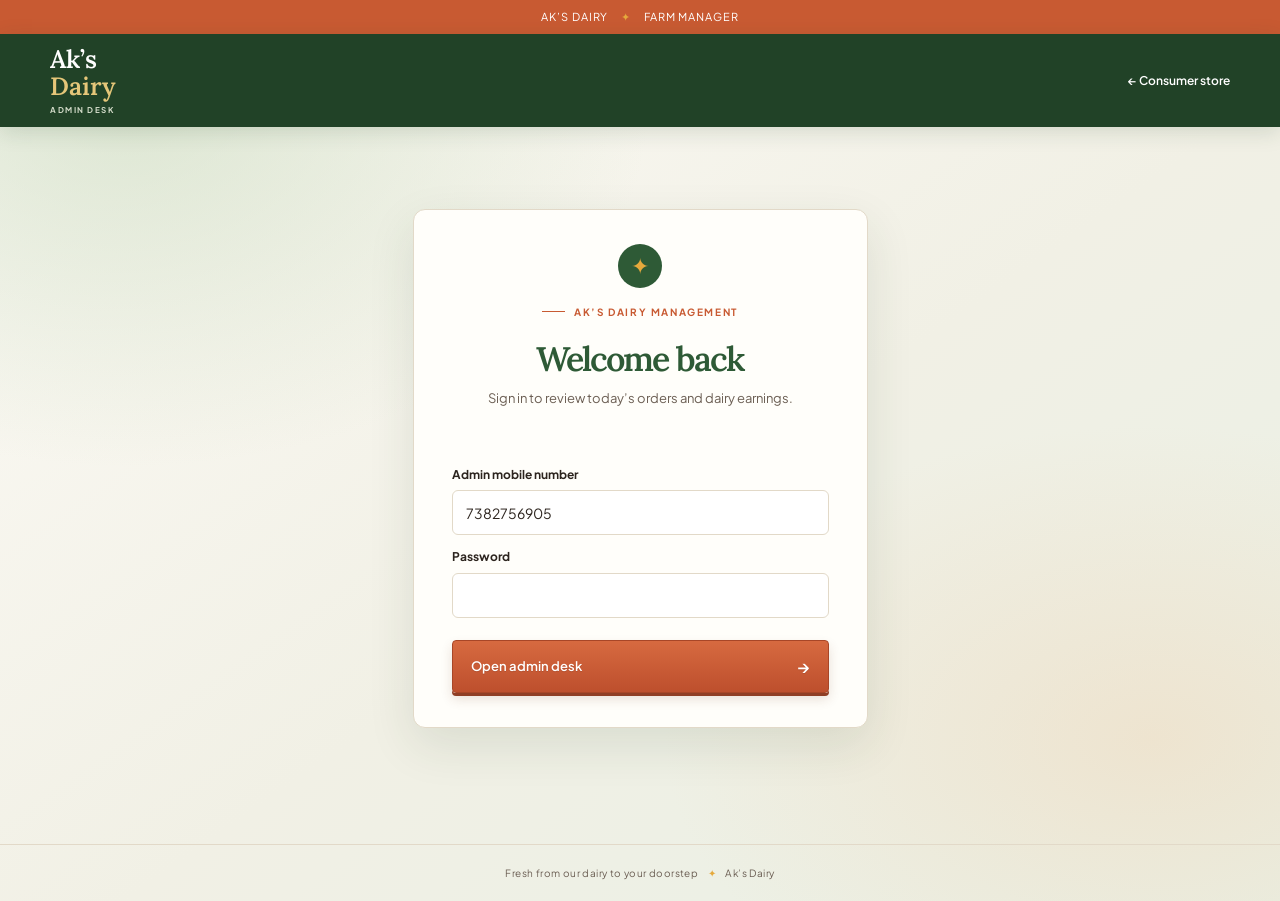
<file: admin.html>
<!doctype html>
<html lang="en">
<head>
  <meta charset="utf-8" />
  <meta name="viewport" content="width=device-width, initial-scale=1" />
  <meta name="theme-color" content="#214227" />
  <title>Ak’s Dairy — Admin</title>
  <link rel="preconnect" href="https://fonts.googleapis.com" />
  <link rel="preconnect" href="https://fonts.gstatic.com" crossorigin />
  <link href="https://fonts.googleapis.com/css2?family=Lora:wght@500;600;700&family=Plus+Jakarta+Sans:wght@400;500;600;700&display=swap" rel="stylesheet" />
  <link rel="stylesheet" href="styles.css" />
  <link rel="stylesheet" href="admin.css" />
</head>
<body class="admin-body">
  <div class="announcement">AK’S DAIRY <span>✦</span> FARM MANAGER</div>
  <header class="admin-header">
    <a class="admin-brand" href="/">Ak’s <span>Dairy</span><small>ADMIN DESK</small></a>
    <div class="admin-header-actions"><a href="/" class="admin-store-link">← Consumer store</a><button id="store-toggle" class="service-toggle is-open" type="button" role="switch" aria-checked="true" hidden><span class="service-light"></span><span id="store-toggle-label">Shop is open</span><span class="service-track"><i></i></span></button><button id="manage-store-button" class="admin-secondary" type="button" hidden>Manage store</button><button id="admin-logout" class="admin-secondary" type="button" hidden>Sign out</button></div>
  </header>
  <main class="admin-main">
    <section id="admin-login-panel" class="admin-login-card">
      <div class="admin-emblem">✦</div>
      <p class="eyebrow"><span></span> AK’S DAIRY MANAGEMENT</p>
      <h1>Welcome back</h1>
      <p class="admin-muted">Sign in to review today’s orders and dairy earnings.</p>
      <p class="admin-message" id="admin-login-message" role="status" aria-live="polite"></p>
      <form id="admin-login-form">
        <label for="admin-mobile">Admin mobile number</label>
        <input id="admin-mobile" name="mobile" type="tel" inputmode="numeric" autocomplete="username" value="7382756905" required />
        <label for="admin-password">Password</label>
        <input id="admin-password" name="password" type="password" autocomplete="current-password" required />
        <button class="btn-primary admin-submit" type="submit">Open admin desk <span>→</span></button>
      </form>
    </section>

    <section id="admin-dashboard" hidden>
      <div id="admin-orders-view">
      <div class="admin-welcome-row">
        <div><p class="eyebrow"><span></span> AK’S DAIRY MANAGEMENT</p><h1>Good day, Dairy Manager</h1><p class="admin-muted">Keep every order moving from our dairy to the customer’s table.</p></div>
        <div class="admin-refresh-note"><i></i> Live updates every 15 seconds</div>
      </div>
      <div class="admin-stats">
        <article class="admin-stat-card"><span>ORDERS ON THIS DAY</span><strong id="day-order-count">0</strong><small>Including completed orders</small></article>
        <article class="admin-stat-card earnings"><span>ORDER EARNINGS</span><strong id="day-earnings">₹0</strong><small>Order totals, excluding declined orders</small></article>
        <article class="admin-stat-card live-stat"><span>NEEDS YOUR ATTENTION</span><strong id="live-order-count">0</strong><small>New, approved or packed</small></article>
      </div>

      <section class="admin-orders-panel">
        <div class="admin-panel-heading"><div><p class="eyebrow"><span></span> ORDER DESK</p><h2>Live orders</h2><p id="orders-period-label">Orders received today</p></div><div class="admin-controls">
          <label class="admin-date-control"><span>Choose a day</span><input id="orders-date" type="date" /></label>
          <label class="admin-search-control"><span>Find an order</span><div><svg viewBox="0 0 24 24" aria-hidden="true"><circle cx="10.8" cy="10.8" r="6.8"/><path d="m16 16 5 5"/></svg><input id="order-search" type="search" placeholder="Enter unique order ID" /></div></label>
        </div></div>
        <p class="admin-feedback" id="admin-feedback" role="status" aria-live="polite"></p>
        <div id="admin-orders-list" class="admin-orders-list"></div>
      </section>
      </div>
      <section id="admin-store-view" class="admin-store-panel" hidden>
        <div class="admin-panel-heading"><div><p class="eyebrow"><span></span> STORE INVENTORY</p><h2>Manage store</h2><p>Keep product details, prices and available stock up to date.</p></div><button id="add-product-button" type="button" class="btn-primary">+ Add product</button></div>
        <form id="product-form" class="product-editor" hidden>
          <input id="product-id" type="hidden" />
          <input id="product-image-data" type="hidden" />
          <div class="product-editor-heading"><div><strong id="product-form-title">Add a product</strong><small>Updates show on the consumer store after saving.</small></div><button id="cancel-product-edit" class="editor-close" type="button" aria-label="Close product form">×</button></div>
          <div class="product-photo-field"><label for="product-image-file">Product photo <small>Choose from this device</small></label><input id="product-image-file" type="file" accept="image/jpeg,image/png,image/webp" /><img id="product-image-preview" alt="Selected product preview" hidden /></div>
          <div class="product-editor-grid">
            <label>Product name<input id="product-name" name="name" required maxlength="70" placeholder="e.g. Fresh Paneer" /></label>
            <label>Description<input id="product-description" name="description" required maxlength="120" placeholder="A short description for customers" /></label>
            <label>Price (₹)<input id="product-price" name="price" type="number" min="1" step="0.01" required placeholder="0.00" /></label>
            <label>Pack size / unit<input id="product-unit" name="unit" required maxlength="30" placeholder="e.g. 250 g" /></label>
            <label>Available quantity<input id="product-quantity" name="quantity" type="number" min="0" step="1" required placeholder="0" /></label>
            <label>Product type<select id="product-category" name="category"><option value="milk">Milk</option><option value="curd">Curd</option><option value="ghee">Ghee</option><option value="other">Other dairy</option></select></label>
          </div>
          <p id="product-form-message" class="admin-feedback" role="status" aria-live="polite"></p>
          <div class="editor-actions"><button class="btn-primary" type="submit">Save product <span>✓</span></button><button id="cancel-product-edit-bottom" class="admin-cancel-action" type="button">Cancel</button></div>
        </form>
        <p id="store-feedback" class="admin-feedback" role="status" aria-live="polite"></p>
        <div id="managed-products-list" class="managed-products-list"></div>
      </section>
    </section>
  </main>
  <footer class="admin-footer">Fresh from our dairy to your doorstep <span>✦</span> Ak’s Dairy</footer>
  <script src="admin.js"></script>
</body>
</html>
</file>
<file: styles.css>
:root {
  --bg-main: #FDFBF7;
  --bg-card: #F4EFE6;
  --brand-green: #2E5A36;
  --brand-green-dark: #214227;
  --accent-terracotta: #C85A32;
  --accent-terracotta-hover: #B04A25;
  --highlight-gold: #E5A93C;
  --text-dark: #2C241E;
  --text-muted: #6B5E53;
  --border-light: #E2D9C8;
  --font-heading: 'Lora', Georgia, serif;
  --font-body: 'Plus Jakarta Sans', Arial, sans-serif;
}
* { box-sizing: border-box; }
html { scroll-behavior: smooth; }
body { background: var(--bg-main); color: var(--text-dark); font-family: var(--font-body); font-size: 15px; line-height: 1.6; margin: 0; }
a { color: inherit; text-decoration: none; }
button { font: inherit; }
.announcement { background: var(--brand-green); color: #fff; text-align: center; padding: 8px 16px; font-size: 11px; letter-spacing: .08em; }
.announcement span { color: var(--highlight-gold); margin: 0 10px; }
.site-header { height: 86px; max-width: 1240px; margin: auto; padding: 0 38px; display:flex; align-items:center; justify-content:space-between; border-bottom:1px solid var(--border-light); }
.brand { display:flex; align-items:center; gap:10px; }
.brand-mark { width:48px; height:42px; flex:0 0 48px; position:relative; border:0; border-radius:50%; display:grid; place-items:center; padding:0; background:transparent; cursor:pointer; }
.cow-mascot > svg { width:47px; height:37px; overflow:visible; fill:#F4EFE6; stroke:var(--brand-green); stroke-width:1.7; stroke-linecap:round; stroke-linejoin:round; transition:transform .35s ease; }
.cow-mascot .cow-spot { fill:var(--brand-green); stroke:none; }.cow-mascot .cow-legs { fill:none; transition:transform .35s ease; transform-origin:34px 40px; }.cow-mascot .cow-head { transition:transform .35s ease; transform-origin:60px 18px; }.cow-mascot .cow-muzzle { fill:#E7B9A2; }.cow-mascot .cow-eye { fill:var(--text-dark); stroke:none; }.cow-mascot .cow-tail { fill:none; transition:transform .3s ease; transform-origin:12px 29px; }.cow-mascot .cow-horns { fill:#E5A93C; stroke-width:1.2; }
.cow-mascot .rest-legs,.cow-mascot .stand-legs { transition:opacity .25s ease; }.cow-mascot .stand-legs { opacity:0; }.cow-mascot.giving-milk .rest-legs { opacity:0; }.cow-mascot.giving-milk .stand-legs { opacity:1; }
.cow-mascot:hover > svg { transform:translateY(-2px); }.cow-mascot:focus-visible { outline:2px solid var(--accent-terracotta); outline-offset:2px; border-radius:50%; }
.milk-pop { position:absolute; width:16px; height:23px; right:-1px; bottom:0; opacity:0; transform:translate(-8px,8px) scale(.45); transition:opacity .25s ease,transform .35s cubic-bezier(.2,.8,.2,1.2); pointer-events:none; }.milk-pop svg { width:100%; height:100%; fill:#FDFBF7; stroke:var(--accent-terracotta); stroke-width:2; stroke-linejoin:round; stroke-linecap:round; }.cow-mascot.giving-milk > svg { animation:cow-stand .55s ease both; }.cow-mascot.giving-milk .cow-legs { animation:legs-stand .55s ease both; }.cow-mascot.giving-milk .cow-head { animation:cow-nod .7s ease both; }.cow-mascot.giving-milk .cow-tail { animation:tail-swish .6s ease-in-out 2; }.cow-mascot.giving-milk .milk-pop { opacity:1; transform:translate(4px,-8px) scale(1); transition-delay:.38s; }
@keyframes cow-stand { 0% { transform:translateY(5px) scaleY(.86); } 55% { transform:translateY(-5px) scaleY(1.06); } 100% { transform:translateY(-2px) scaleY(1); } }
@keyframes legs-stand { 0% { transform:rotate(15deg); } 60% { transform:rotate(-10deg); } 100% { transform:rotate(0); } }
@keyframes cow-nod { 0%,100% { transform:rotate(0); } 45% { transform:rotate(-8deg); } 70% { transform:rotate(3deg); } }
@keyframes tail-swish { 0%,100% { transform:rotate(0); } 50% { transform:rotate(-28deg); } }
.brand-name { display:flex; flex-direction:column; color:var(--brand-green); font:600 21px/1.05 var(--font-heading); letter-spacing:-.04em; }
.brand-name > span { display:inline; }.brand-name small { font:600 7px/1.6 var(--font-body); letter-spacing:.17em; margin-top:5px; }
.main-nav { display:flex; gap:40px; margin-left:100px; }.main-nav a { color:var(--text-muted); font-size:12px; transition:color .2s; }.main-nav a:hover { color:var(--brand-green); }
.cart-button { border:1px solid var(--border-light); border-radius:4px; color:var(--brand-green); display:flex; align-items:center; gap:9px; padding:9px 12px; background:transparent; font-size:12px; cursor:pointer; }.cart-button svg { width:18px; fill:none; stroke:currentColor; stroke-width:1.5; stroke-linecap:round; stroke-linejoin:round; }.cart-button b { display:grid; place-items:center; min-width:19px; height:19px; border-radius:50%; background:var(--brand-green); color:white; font-size:10px; }
.menu-toggle { display:none; border:0; background:transparent; color:var(--brand-green); font-size:22px; }
.hero { max-width:1240px; margin:auto; padding:65px 38px 0; display:grid; grid-template-columns:.93fr 1.07fr; position:relative; min-height:535px; }.hero-copy { padding:45px 0 65px 6%; position:relative; z-index:2; }.eyebrow { color:var(--accent-terracotta); display:flex; align-items:center; gap:9px; font-size:10px; font-weight:700; letter-spacing:.16em; text-transform:uppercase; margin:0 0 19px; }.eyebrow > span { width:23px; height:1px; background:var(--accent-terracotta); }
h1,h2,h3,.brand-logo { font-family:var(--font-heading); color:var(--brand-green); }h1 { font-size:clamp(42px,5vw,65px); letter-spacing:-.055em; line-height:1.1; font-weight:500; margin:0; }h1 em,h2 em { color:var(--accent-terracotta); font-weight:500; }
.hero-intro { color:var(--text-muted); max-width:370px; font-size:14px; line-height:1.9; margin:21px 0 25px; }.hero-actions { display:flex; align-items:center; gap:24px; }.btn-primary { display:inline-flex; align-items:center; justify-content:center; gap:18px; background:var(--accent-terracotta); color:#fff; font-size:13px; font-weight:600; padding:12px 18px; border-radius:4px; transition:background .2s,transform .2s; }.btn-primary:hover { background:var(--accent-terracotta-hover); transform:translateY(-1px); }.btn-primary span { font-size:17px; }.text-link { color:var(--brand-green); font-size:12px; font-weight:700; border-bottom:1px solid var(--border-light); padding-bottom:5px; }.text-link span { margin-left:6px; }.hero-note { position:absolute; bottom:23px; display:flex; gap:12px; align-items:center; color:var(--text-muted); font-size:10px; line-height:1.65; }.hero-note strong { color:var(--brand-green); font-size:11px; }.sun-icon { color:var(--highlight-gold); font-size:25px; }
.hero-art { min-height:410px; position:relative; overflow:hidden; background:#EAE9D5; border-radius:48% 48% 3px 3px / 35% 35% 3px 3px; isolation:isolate; }.sun-disc { position:absolute; width:168px; height:168px; border-radius:50%; top:52px; left:29%; background:#E7B866; opacity:.8; }.hill { position:absolute; width:120%; left:-10%; border-radius:50% 50% 0 0; }.hill-back { background:#9CAC76; height:53%; bottom:1%; transform:rotate(-7deg); }.hill-front { background:#5E7D4A; height:39%; bottom:-12%; transform:rotate(8deg); }.hero-art:after { content:""; position:absolute; z-index:1; width:115%; height:31%; bottom:-17%; left:-5%; background:#385C38; border-radius:50% 50% 0 0; transform:rotate(-4deg); }.field-flower { position:absolute; z-index:2; color:#F2D992; font-size:19px; }.flower-one { bottom:22%; left:18%; }.flower-two { bottom:12%; right:17%; font-size:14px; }.flower-three { bottom:29%; right:28%; font-size:12px; }.hero-stamp { z-index:2; position:absolute; top:42px; right:45px; width:105px; height:105px; border:1px solid rgba(46,90,54,.6); border-radius:50%; color:var(--brand-green); display:flex; flex-direction:column; align-items:center; justify-content:center; transform:rotate(9deg); font-size:7px; letter-spacing:.13em; text-align:center; }.hero-stamp b { font:600 17px/1.1 var(--font-heading); margin:3px 0; letter-spacing:0; }.milk-bottle { z-index:3; position:absolute; height:265px; width:125px; bottom:5px; left:43%; filter:drop-shadow(13px 15px 6px rgba(39,51,29,.16)); transform:rotate(3deg); }.bottle-cap { width:34px; height:17px; margin:auto; border-radius:4px 4px 0 0; background:#C85A32; position:relative; z-index:2; }.bottle-neck { width:45px; height:44px; margin:auto; background:#FCFAF2; border:1px solid #ded7c4; border-bottom:0; }.bottle-body { width:125px; height:205px; border:1px solid #ded7c4; background:linear-gradient(90deg,#ece7d8,#fffdf6 28%,#f3eee2); border-radius:14px 14px 26px 26px; display:grid; place-items:center; }.bottle-label { background:var(--brand-green); color:#fff; text-align:center; width:100%; padding:15px 0 12px; font:600 21px/1 var(--font-heading); letter-spacing:.05em; }.bottle-label small { font:600 8px var(--font-body); letter-spacing:.16em; }.bottle-label i { color:var(--highlight-gold); display:block; font-style:normal; margin-top:9px; }.art-caption { z-index:4; position:absolute; color:#fff; bottom:20px; right:23px; font:italic 12px var(--font-heading); }.hero-bottom { position:absolute; bottom:0; left:38px; right:38px; display:flex; justify-content:space-between; color:#988b78; font-size:8px; letter-spacing:.14em; padding:11px 0; border-top:1px solid var(--border-light); }
.grazing-cow { position:absolute; z-index:4; left:50%; bottom:2%; width:min(340px,75%); height:250px; padding:0; border:0; background:transparent; transform:translateX(-50%); cursor:pointer; color:var(--brand-green); }
.grazing-cow:focus-visible { outline:2px solid var(--accent-terracotta); outline-offset:5px; border-radius:12px; }
.big-milk-pop { position:absolute; z-index:5; right:3%; bottom:20%; width:53px; height:82px; display:flex; flex-direction:column; align-items:center; opacity:0; transform:translate(-25px,15px) scale(.4) rotate(-10deg); transition:opacity .25s ease,transform .55s cubic-bezier(.18,.8,.25,1.35); filter:drop-shadow(4px 5px 3px rgba(39,51,29,.2)); pointer-events:none; }
.mini-bottle-cap { background:#C85A32; width:18px; height:8px; border-radius:3px 3px 0 0; }.mini-bottle-neck { width:23px; height:12px; background:#FDFBF7; border:1px solid #ded7c4; border-bottom:0; }.mini-bottle-body { width:39px; height:57px; padding-top:8px; border:1px solid #ded7c4; border-radius:5px 5px 10px 10px; background:linear-gradient(90deg,#ece7d8,#fffdf6 30%,#f3eee2); color:var(--brand-green); text-align:center; font:600 10px var(--font-heading); }.mini-bottle-body small { display:block; font:600 5px var(--font-body); letter-spacing:.05em; }
.cow-thank-you { position:absolute; z-index:6; left:55%; top:5%; opacity:0; transform:translateY(8px) scale(.9); border-radius:50%; padding:13px 18px; background:#FDFBF7; box-shadow:0 5px 18px #21422725; color:var(--brand-green); font:600 14px var(--font-heading); white-space:nowrap; transition:opacity .35s ease,transform .35s ease; pointer-events:none; }.cow-thank-you i { color:var(--highlight-gold); font-style:normal; }
.cow-click-hint { position:absolute; bottom:1%; left:50%; transform:translateX(-50%); color:#fff; text-shadow:0 1px 4px #214227; background:#21422766; border-radius:20px; padding:4px 9px; font-size:7px; letter-spacing:.12em; opacity:.85; transition:opacity .3s; white-space:nowrap; }
.grazing-cow.milked .big-milk-pop { opacity:1; transform:translate(0,-3px) scale(1) rotate(0); transition-delay:.5s; }.grazing-cow.milked .cow-thank-you { opacity:1; transform:translateY(0) scale(1); transition-delay:.75s; }.grazing-cow.milked .cow-click-hint { opacity:0; }
.grazing-cow { width:min(280px,70%); height:210px; bottom:3%; }
.grazing-cow > .cow-photo { position:absolute; inset:0; display:block; width:100%; height:100%; object-fit:cover; object-position:center 58%; border:4px solid #FDFBF7; border-radius:48% 48% 5px 5px / 30% 30% 5px 5px; box-shadow:0 10px 22px rgba(33,66,39,.23); transition:opacity .5s ease,transform .4s ease; }
.grazing-cow .cow-photo-grazing { opacity:1; }.grazing-cow .cow-photo-standing { opacity:0; object-position:center 60%; }
.grazing-cow:hover > .cow-photo { transform:scale(1.015); }
.grazing-cow.milked .cow-photo-grazing { opacity:0; }.grazing-cow.milked .cow-photo-standing { opacity:1; transform:scale(1.015); }
.grazing-cow.milked .big-milk-pop { right:-1%; bottom:19%; width:43px; height:68px; }
.grazing-cow.milked .cow-thank-you { left:51%; top:0; }
.grazing-cow.milked .cow-click-hint { opacity:0; }
@media (max-width:640px) { .grazing-cow { width:min(270px,78%); height:190px; bottom:4%; } }
.benefits { max-width:1164px; margin:55px auto 86px; display:grid; grid-template-columns:repeat(3,1fr); background:var(--bg-card); padding:23px 28px; }.benefit { display:flex; gap:13px; justify-content:center; align-items:center; border-right:1px solid var(--border-light); }.benefit:last-child { border:0; }.benefit-icon { color:var(--accent-terracotta); font-size:24px; }.benefit strong,.benefit small { display:block; }.benefit strong { font:600 13px var(--font-heading); color:var(--brand-green); }.benefit small { font-size:10px; color:var(--text-muted); margin-top:3px; }
.shop-section { max-width:1164px; margin:0 auto 100px; }.section-heading { display:flex; justify-content:space-between; align-items:end; margin-bottom:29px; }.section-heading .eyebrow { margin-bottom:10px; }.section-heading h2,.story-copy h2 { margin:0; font:500 clamp(32px,4vw,43px)/1.2 var(--font-heading); letter-spacing:-.045em; }.section-heading > .text-link { margin-bottom:6px; }.product-grid { display:grid; grid-template-columns:repeat(3,1fr); gap:22px; }.product-card { min-width:0; }.product-image { height:250px; position:relative; overflow:hidden; display:flex; justify-content:center; align-items:center; }.milk-image { background:#E9E9D7; }.curd-image { background:#EFE1D1; }.ghee-image { background:#E9DDAF; }.product-tag { position:absolute; top:14px; left:14px; z-index:2; border:1px solid rgba(46,90,54,.25); background:rgba(253,251,247,.77); padding:5px 8px; color:var(--brand-green); font-size:8px; letter-spacing:.06em; }.image-caption { position:absolute; bottom:12px; right:14px; font-size:7px; letter-spacing:.15em; color:rgba(44,36,30,.58); }.product-illustration { filter:drop-shadow(9px 12px 7px rgba(44,36,30,.17)); position:relative; }.milk-carton { width:111px; height:153px; background:#fffdf6; margin-top:20px; display:flex; flex-direction:column; justify-content:center; align-items:center; border-radius:5px 5px 8px 8px; color:var(--brand-green); font:600 18px/1.15 var(--font-heading); text-align:center; border-bottom:6px solid #DCE2C6; }.carton-top { position:absolute; top:-18px; width:77px; height:20px; background:#F2EEE1; clip-path:polygon(0 100%,18% 0,82% 0,100% 100%); border-top:2px solid #e1dac8; }.milk-carton small { font:600 8px var(--font-body); letter-spacing:.11em; }.milk-carton i { font-style:normal; color:var(--highlight-gold); margin-top:8px; }.curd-pot { filter:drop-shadow(8px 10px 5px rgba(44,36,30,.15)); width:143px; margin-top:22px; text-align:center; }.pot-lid { height:22px; background:#A95838; border-radius:50%; border-bottom:5px solid #87472f; }.pot-body { height:111px; background:#FDFBF5; border-radius:0 0 28px 28px; border:1px solid #e5d5bf; padding-top:17px; color:var(--brand-green); font:600 16px var(--font-heading); }.pot-body small { display:block; font:600 8px/1.5 var(--font-body); letter-spacing:.1em; }.ghee-jar { width:116px; margin-top:17px; text-align:center; filter:drop-shadow(8px 12px 5px rgba(44,36,30,.16)); }.jar-lid { height:22px; width:82px; margin:auto; border-radius:4px 4px 2px 2px; background:#A95B34; border-bottom:4px solid #85442a; }.jar-body { height:124px; margin:auto; width:116px; border-radius:9px 9px 20px 20px; border:2px solid rgba(204,151,55,.55); background:linear-gradient(90deg,#e5b954,#f1cf70 30%,#e8b84b); display:grid; place-items:center; color:#60441c; font:600 15px/1.1 var(--font-heading); }.jar-body small { font:600 9px/1.4 var(--font-body); letter-spacing:.1em; }.product-info { display:flex; justify-content:space-between; align-items:start; padding:15px 0 12px; }.product-info h3 { margin:0; font:600 16px var(--font-heading); }.product-info p { margin:4px 0 0; font-size:10px; color:var(--text-muted); }.price { font:600 15px var(--font-heading); color:var(--brand-green); white-space:nowrap; }.price small { color:var(--text-muted); font:400 9px var(--font-body); }.add-button { width:100%; display:flex; justify-content:space-between; border:1px solid var(--border-light); background:transparent; color:var(--brand-green); padding:9px 12px; font-size:11px; font-weight:600; cursor:pointer; transition:all .2s; }.add-button span { font-size:16px; line-height:1; }.add-button:hover { background:var(--brand-green); color:white; border-color:var(--brand-green); }
.story-section { max-width:1164px; min-height:390px; margin:0 auto 88px; display:grid; grid-template-columns:1fr 1fr; background:#F1EDE0; }.story-art { min-height:390px; background:#DFE3CF; position:relative; overflow:hidden; display:grid; place-items:end center; }.story-sun { width:130px; height:130px; background:#E6B76B; border-radius:50%; position:absolute; top:55px; left:35%; }.story-field { position:absolute; background:#81966B; border-radius:50% 50% 0 0; width:135%; height:46%; left:-15%; bottom:-8%; transform:rotate(-7deg); }.story-field:after { content:""; position:absolute; background:#526F47; height:70%; width:110%; bottom:-22%; left:0; border-radius:50% 50% 0 0; transform:rotate(8deg); }.story-barn { position:absolute; bottom:17%; z-index:2; color:#F4EFE6; font:180px/1 var(--font-heading); text-shadow:0 3px 0 rgba(46,90,54,.25); }.story-art > span { position:absolute; bottom:14px; right:15px; color:white; font-size:7px; letter-spacing:.13em; z-index:3; }.story-copy { padding:61px 12% 45px; }.story-copy .eyebrow { margin-bottom:12px; }.story-copy h2 { margin-bottom:19px; }.story-copy > p:not(.eyebrow) { font-size:11px; line-height:1.9; color:var(--text-muted); }.story-copy .text-link { display:inline-block; margin-top:8px; }
.closing-note { text-align:center; padding:15px 20px 75px; }.ornament { color:var(--highlight-gold); font-size:24px; }.closing-note p { font:500 25px/1.5 var(--font-heading); color:var(--brand-green); margin:9px 0; }.closing-note em { color:var(--accent-terracotta); }.closing-sign { color:var(--text-muted); font:italic 11px var(--font-heading); }
.site-footer { background:#25492D; color:#e7e6d6; padding:36px max(38px,calc((100% - 1164px)/2)) 14px; }.footer-brand .cow-mascot > svg { fill:#F4EFE6; stroke:#e7e6d6; }.footer-brand .cow-mascot .cow-spot { fill:#e7e6d6; }.footer-brand .brand-name { color:#f1eee0; }.footer-brand .milk-pop svg { fill:#25492D; }.site-footer > p { font:italic 12px var(--font-heading); color:#c5cdb7; margin:12px 0 30px 50px; }.footer-bottom { border-top:1px solid rgba(255,255,255,.17); display:flex; justify-content:space-between; padding-top:12px; color:#c5cdb7; font-size:9px; }.footer-bottom b { color:var(--highlight-gold); padding-left:6px; }
.toast { position:fixed; bottom:22px; left:50%; transform:translate(-50%,20px); opacity:0; pointer-events:none; z-index:10; background:var(--brand-green-dark); color:white; padding:11px 18px; font-size:12px; border-radius:4px; transition:.25s; box-shadow:0 8px 25px #21422733; }.toast.show { opacity:1; transform:translate(-50%,0); }
@media (max-width:900px) { .site-header { padding:0 23px; }.main-nav { margin-left:0; gap:22px; }.hero { padding:48px 23px 0; grid-template-columns:.92fr 1.08fr; }.hero-copy { padding-left:0; }.hero-art { min-height:365px; }.benefits,.shop-section,.story-section { margin-left:23px; margin-right:23px; }.benefits { margin-top:45px; margin-bottom:70px; padding:19px 10px; }.benefit { gap:8px; }.benefit strong { font-size:11px; }.product-image { height:220px; }.story-copy { padding:50px 8%; }.hero-bottom { left:23px; right:23px; } }
@media (max-width:640px) { body { font-size:14px; }.announcement { font-size:9px; letter-spacing:.02em; }.site-header { height:70px; padding:0 18px; }.brand-mark { width:34px; height:34px; }.brand-name { font-size:18px; }.menu-toggle { display:block; margin-left:auto; margin-right:14px; }.main-nav { display:none; position:absolute; top:104px; left:0; right:0; z-index:8; background:var(--bg-main); padding:16px 22px; border-bottom:1px solid var(--border-light); flex-direction:column; gap:14px; }.main-nav.open { display:flex; }.cart-button { padding:7px 8px; gap:6px; }.cart-button span { display:none; }.hero { display:flex; flex-direction:column; padding:27px 18px 0; }.hero-copy { padding:22px 2px 23px; }.eyebrow { font-size:8px; margin-bottom:13px; }h1 { font-size:46px; }.hero-intro { font-size:12px; margin:16px 0 19px; max-width:340px; }.hero-actions { gap:17px; }.btn-primary { font-size:11px; padding:11px 13px; gap:9px; }.text-link { font-size:10px; }.hero-note { position:static; margin-top:20px; }.hero-art { min-height:320px; border-radius:48% 48% 3px 3px / 24% 24% 3px 3px; }.sun-disc { width:125px; height:125px; top:35px; }.milk-bottle { transform:scale(.78) rotate(3deg); transform-origin:bottom center; bottom:0; }.hero-stamp { width:84px; height:84px; top:25px; right:24px; }.hero-stamp b { font-size:14px; }.hero-bottom { left:18px; right:18px; font-size:6px; }.benefits { margin:45px 18px 61px; grid-template-columns:1fr; padding:8px 18px; }.benefit { justify-content:flex-start; padding:12px 8px; border-right:0; border-bottom:1px solid var(--border-light); }.benefit:last-child { border-bottom:0; }.benefit strong { font-size:12px; }.shop-section { margin:0 18px 68px; }.section-heading { align-items:end; gap:8px; }.section-heading h2,.story-copy h2 { font-size:32px; }.section-heading > .text-link { font-size:9px; white-space:nowrap; }.product-grid { grid-template-columns:1fr; gap:28px; }.product-image { height:250px; }.product-info h3 { font-size:17px; }.product-info p { font-size:11px; }.add-button { padding:11px 13px; }.story-section { margin:0 18px 55px; grid-template-columns:1fr; }.story-art { min-height:260px; }.story-copy { padding:35px 25px 38px; }.story-copy > p:not(.eyebrow) { font-size:11px; }.closing-note { padding:0 18px 55px; }.closing-note p { font-size:22px; }.site-footer { padding:30px 20px 13px; }.site-footer > p { margin-left:46px; }.footer-bottom { font-size:8px; } }
@media (max-width:640px) { .brand-mark { width:48px; height:40px; flex-basis:48px; } .cow-mascot > svg { width:43px; height:34px; } }
@media (prefers-reduced-motion:reduce) { *,*::before,*::after { scroll-behavior:auto!important; animation-duration:.01ms!important; animation-iteration-count:1!important; transition-duration:.01ms!important; } }
.hero { display:block; min-height:0; padding-bottom:42px; }
.hero-copy { max-width:760px; margin:0 auto; padding:58px 0 30px; text-align:center; }
.hero-copy .eyebrow { justify-content:center; }
.hero-intro { margin-left:auto; margin-right:auto; }
.hero-actions { justify-content:center; }
.hero-note { position:static; justify-content:center; margin-top:27px; }
@media (max-width:640px) { .hero { padding:27px 18px 42px; } .hero-copy { padding:32px 0 22px; } }
.hero { display:grid; grid-template-columns:1.02fr .98fr; align-items:center; min-height:525px; padding:44px 38px 48px; }
.hero-copy { max-width:none; margin:0; padding:20px 0 35px 5%; text-align:left; }
.hero-copy .eyebrow { justify-content:flex-start; }
.hero-actions { justify-content:flex-start; }
.hero-cow-stage { min-height:410px; display:grid; place-items:center; position:relative; perspective:900px; }
.hero-cow-stage::before { content:""; position:absolute; width:min(330px,85%); aspect-ratio:1; border-radius:50%; background:radial-gradient(circle,#e8d8b5 0%,#f3ecdc 47%,rgba(244,239,230,0) 72%); }
.hero-cow { z-index:1; width:min(330px,90%); padding:10px; border:0; background:transparent; position:relative; cursor:pointer; transform-style:preserve-3d; transition:transform .3s ease; }
.hero-cow:hover { transform:rotateY(-7deg) rotateX(3deg) translateY(-3px); }
.hero-cow:focus-visible { outline:2px solid var(--accent-terracotta); outline-offset:0; border-radius:20px; }
.hero-cow-art { display:block; width:100%; overflow:visible; transform-origin:50% 80%; transform-style:preserve-3d; filter:drop-shadow(0 10px 7px rgba(33,66,39,.12)); }
.hero-cow-spot { fill:#2E5A36; }.standing-legs { opacity:0; }.folded-legs,.standing-legs { transition:opacity .25s ease; }
.hero-cow-bottle { opacity:0; transform:translate(18px,23px) scale(.55); transform-origin:246px 166px; transition:opacity .25s ease,transform .45s cubic-bezier(.2,.8,.2,1.2); }
.hero-cow-greeting { position:absolute; z-index:3; right:5%; top:0; opacity:0; transform:translateY(8px) scale(.85); padding:11px 17px; background:#FDFBF7; border:1px solid var(--border-light); border-radius:50%; box-shadow:0 7px 18px rgba(33,66,39,.14); color:var(--brand-green); font:600 16px var(--font-heading); white-space:nowrap; transition:opacity .25s ease,transform .3s ease; }
.hero-cow-hint { display:block; color:var(--text-muted); text-align:center; font-size:8px; letter-spacing:.15em; margin-top:-8px; }
.hero-cow.is-animating .hero-cow-art { animation:cow-greet-3d 1.15s cubic-bezier(.2,.75,.3,1) both; }
.hero-cow.is-standing .folded-legs { opacity:0; }.hero-cow.is-standing .standing-legs { opacity:1; }
.hero-cow.is-standing .hero-cow-bottle { opacity:1; transform:translate(0,0) scale(1); transition-delay:.25s; }
.hero-cow.is-standing .hero-cow-greeting { opacity:1; transform:translateY(0) scale(1); transition-delay:.35s; }
.hero-cow.is-standing .hero-cow-hint { opacity:0; }
@keyframes cow-greet-3d { 0% { transform:rotateY(-22deg) rotateX(6deg) translateY(8px) scale(.94); } 30% { transform:rotateY(28deg) rotateX(-4deg) translateY(-18px) scale(1.04); } 58% { transform:rotateY(-15deg) rotateX(2deg) translateY(-6px) scale(1.01); } 78% { transform:rotateY(8deg) translateY(-3px); } 100% { transform:rotateY(0) rotateX(0) translateY(0) scale(1); } }
.hero-bottom { left:38px; right:38px; }
@media (max-width:900px) { .hero { grid-template-columns:1fr 1fr; padding:38px 23px 48px; }.hero-copy { padding-left:0; }.hero-cow-stage { min-height:350px; } }
@media (max-width:640px) { .hero { display:flex; flex-direction:column; padding:27px 18px 45px; }.hero-copy { width:100%; padding:25px 0 10px; text-align:center; }.hero-copy .eyebrow { justify-content:center; }.hero-actions { justify-content:center; }.hero-cow-stage { width:100%; min-height:280px; }.hero-cow { width:min(285px,86%); }.hero-cow-greeting { right:0; top:-3px; font-size:14px; }.hero-bottom { left:18px; right:18px; } }
.site-header { position:sticky; top:0; z-index:20; width:100%; max-width:none; height:78px; padding:0 max(22px,calc((100% - 1164px)/2)); background:var(--brand-green-dark); color:#FDFBF7; border:0; box-shadow:0 3px 12px rgba(33,66,39,.12); }
.site-header .brand-name { color:#FDFBF7; }.site-header .cow-mascot > svg { stroke:#F4EFE6; }.site-header .cow-mascot .cow-spot { fill:#E5A93C; }
.site-header .main-nav { gap:25px; margin:0 auto; }.site-header .main-nav a { color:#e7e6d6; font-size:11px; }.site-header .main-nav a:hover { color:#fff; }
.header-actions { display:flex; align-items:center; gap:7px; }
.nav-button,.profile-button { min-height:38px; border:1px solid rgba(253,251,247,.28); border-radius:5px; padding:0 11px; background:transparent; color:#FDFBF7; display:inline-flex; align-items:center; justify-content:center; gap:7px; font-size:11px; cursor:pointer; transition:background .2s,border-color .2s,transform .2s; }
.nav-button svg,.profile-button svg { width:16px; height:16px; fill:none; stroke:currentColor; stroke-width:1.7; stroke-linecap:round; stroke-linejoin:round; }.profile-button { width:39px; padding:0; border-radius:50%; border-color:rgba(229,169,60,.75); color:#F5D48A; }.nav-button:hover,.profile-button:hover { background:rgba(253,251,247,.12); border-color:#E5A93C; }.nav-button.active { background:var(--accent-terracotta); border-color:var(--accent-terracotta); color:#fff; box-shadow:0 3px 10px rgba(0,0,0,.13); }.nav-button.active:hover { background:var(--accent-terracotta-hover); }
.orders-count { min-width:17px; height:17px; padding:0 4px; border-radius:20px; display:grid; place-items:center; background:#E5A93C; color:#214227; font-size:9px; }.cart-button { border-color:#E5A93C; color:#fff; background:rgba(255,255,255,.06); }.cart-button:hover { background:rgba(255,255,255,.14); }.cart-button b { background:#E5A93C; color:#214227; }
.site-page { width:min(1100px,100%); min-height:70vh; margin:0 auto; padding:0 32px 86px; }.page-top { padding:24px 0 10px; }.back-link { border:0; background:transparent; padding:6px 0; color:var(--brand-green); font-size:12px; font-weight:700; cursor:pointer; }.back-link:hover { color:var(--accent-terracotta); }.page-heading { text-align:center; margin:14px 0 35px; }.page-heading .eyebrow { justify-content:center; }.page-heading h1 { margin:0; font-size:clamp(38px,5vw,54px); }.page-heading > p:last-child { margin:8px 0 0; color:var(--text-muted); font-size:13px; }
.checkout-layout { display:grid; grid-template-columns:minmax(0,1.25fr) minmax(290px,.75fr); gap:38px; align-items:start; }.checkout-form { background:#fffefa; border:1px solid var(--border-light); padding:28px; border-radius:8px; box-shadow:0 10px 30px rgba(44,36,30,.04); }.form-section + .form-section { border-top:1px solid var(--border-light); margin-top:24px; padding-top:23px; }.form-section h2,.order-summary h2 { margin:0 0 15px; font:600 20px var(--font-heading); color:var(--brand-green); }.field-label { display:block; color:var(--text-dark); font-size:11px; font-weight:700; margin:13px 0 6px; }.checkout-form input:not([type=radio]),.checkout-form textarea,.profile-dialog input { display:block; width:100%; border:1px solid var(--border-light); border-radius:4px; padding:11px 12px; color:var(--text-dark); background:#fff; font:400 12px var(--font-body); outline:none; }.checkout-form textarea { resize:vertical; min-height:82px; }.checkout-form input:focus,.checkout-form textarea:focus,.profile-dialog input:focus { border-color:var(--brand-green); box-shadow:0 0 0 3px rgba(46,90,54,.1); }
.payment-options { display:grid; gap:9px; }.payment-option { position:relative; display:flex; align-items:center; gap:12px; border:1px solid var(--border-light); border-radius:5px; padding:12px; cursor:pointer; transition:border .2s,background .2s; }.payment-option:has(input:checked) { border:1.5px solid var(--brand-green); background:#f4f7ee; }.payment-option input { position:absolute; opacity:0; }.payment-icon { width:40px; height:34px; display:grid; place-items:center; border-radius:4px; font-weight:700; }.upi-icon { background:#e7efe2; color:var(--brand-green); font-size:10px; letter-spacing:.04em; }.cod-icon { background:#f7eee3; color:var(--accent-terracotta); font:600 19px var(--font-heading); }.payment-copy { flex:1; }.payment-copy strong,.payment-copy small { display:block; }.payment-copy strong { color:var(--text-dark); font-size:12px; }.payment-copy small { margin-top:3px; color:var(--text-muted); font-size:9px; }.radio-dot { width:17px; height:17px; border:1px solid #b9ad99; border-radius:50%; position:relative; }.payment-option:has(input:checked) .radio-dot { border-color:var(--brand-green); }.payment-option:has(input:checked) .radio-dot::after { content:""; position:absolute; inset:4px; border-radius:50%; background:var(--brand-green); }.payment-note { color:var(--text-muted); font-size:10px; margin:10px 0 0; }.place-order-button { width:100%; margin-top:23px; border-radius:5px; }
.order-summary { position:sticky; top:100px; background:var(--bg-card); border:1px solid var(--border-light); padding:24px 22px; border-radius:8px; }.order-summary .eyebrow { font-size:8px; margin-bottom:7px; }.order-summary h2 { margin-bottom:19px; }.checkout-items { display:grid; gap:14px; }.checkout-item { display:grid; grid-template-columns:1fr auto; gap:5px 12px; align-items:center; border-bottom:1px solid var(--border-light); padding-bottom:13px; }.checkout-item-name strong,.checkout-item-name small { display:block; }.checkout-item-name strong { font:600 13px var(--font-heading); color:var(--brand-green); }.checkout-item-name small { color:var(--text-muted); font-size:9px; margin-top:3px; }.quantity-controls { display:flex; gap:9px; align-items:center; color:var(--text-dark); font-size:11px; }.quantity-controls button { border:1px solid var(--border-light); border-radius:3px; width:24px; height:24px; display:grid; place-items:center; color:var(--brand-green); background:#fffefa; cursor:pointer; }.quantity-controls button:hover { background:var(--brand-green); color:white; }.checkout-line-total { grid-column:1/-1; text-align:right; color:var(--text-dark); font-size:11px; }.summary-total { display:flex; justify-content:space-between; align-items:center; margin-top:18px; padding-top:14px; border-top:1px solid var(--border-light); font:600 14px var(--font-heading); color:var(--brand-green); }.summary-total strong { font-size:20px; }.summary-footnote { color:var(--text-muted); font-size:9px; margin:10px 0 0; }
.order-success { position:relative; overflow:hidden; max-width:690px; margin:22px auto 70px; padding:58px 25px 50px; text-align:center; background:#fffefa; border:1px solid var(--border-light); border-radius:12px; box-shadow:0 14px 45px rgba(44,36,30,.07); }.order-success .eyebrow { justify-content:center; font-size:9px; }.order-success h1 { margin:7px 0 0; font-size:50px; }.success-check { width:70px; height:70px; margin:0 auto 20px; display:grid; place-items:center; border-radius:50%; color:white; background:var(--brand-green); font-size:32px; box-shadow:0 0 0 9px #eaf0e5; animation:success-pop .65s cubic-bezier(.2,.8,.3,1.4) both; }.success-check span { animation:check-draw .5s .25s both; }.success-copy { color:var(--text-muted); font-size:13px; }.success-order-id { display:grid; gap:4px; width:max-content; margin:22px auto 12px; padding:12px 20px; border:1px dashed #b9c6a9; border-radius:5px; background:#f6f7ef; }.success-order-id small { color:var(--text-muted); font-size:8px; letter-spacing:.16em; }.success-order-id strong { color:var(--brand-green); font:600 17px var(--font-heading); letter-spacing:.06em; }.success-payment { color:var(--text-muted); font-size:10px; }.success-actions { display:flex; justify-content:center; align-items:center; gap:20px; margin-top:24px; }.success-actions .text-link { border:0; background:transparent; cursor:pointer; }.success-confetti { position:absolute; inset:0; pointer-events:none; }.success-confetti i { position:absolute; top:45%; left:50%; color:var(--highlight-gold); font-size:23px; font-style:normal; opacity:0; }.success-confetti i:nth-child(1) { --x:-180px; --y:-100px; }.success-confetti i:nth-child(2) { --x:170px; --y:-100px; color:var(--accent-terracotta); }.success-confetti i:nth-child(3) { --x:-210px; --y:30px; color:var(--brand-green); }.success-confetti i:nth-child(4) { --x:205px; --y:25px; }.success-confetti i:nth-child(5) { --x:-100px; --y:-160px; color:var(--accent-terracotta); }.success-confetti i:nth-child(6) { --x:110px; --y:-155px; color:var(--brand-green); }.celebrating .success-confetti i { animation:confetti-pop .9s ease-out both; }.celebrating .success-confetti i:nth-child(2n) { animation-delay:.08s; }
@keyframes success-pop { from { transform:scale(.45); opacity:0; } to { transform:scale(1); opacity:1; } }@keyframes check-draw { from { opacity:0; transform:scale(.4) rotate(-40deg); } to { opacity:1; transform:scale(1) rotate(0); } }@keyframes confetti-pop { 0% { opacity:0; transform:translate(0,25px) scale(.3) rotate(0); } 25% { opacity:1; } 100% { opacity:0; transform:translate(var(--x),var(--y)) scale(1) rotate(160deg); } }
.orders-page { padding-bottom:90px; }.orders-list { max-width:790px; margin:0 auto; display:grid; gap:14px; }.order-card { padding:19px 21px; background:#fffefa; border:1px solid var(--border-light); border-radius:7px; box-shadow:0 7px 20px rgba(44,36,30,.035); }.order-card-top,.order-card-meta,.order-card-total { display:flex; justify-content:space-between; align-items:center; gap:10px; }.order-card-top > div { display:grid; gap:4px; }.order-card-top small { color:var(--text-muted); font-size:8px; letter-spacing:.14em; }.order-card-top strong { color:var(--brand-green); font:600 14px var(--font-heading); }.order-status { padding:5px 9px; border-radius:20px; background:#edf3e8; color:var(--brand-green); font-size:9px; font-weight:700; }.order-status.pending { background:#fff2dd; color:#8a5a13; }.order-card-meta { justify-content:flex-start; margin-top:11px; color:var(--text-muted); font-size:10px; }.order-card ul { list-style:none; margin:14px 0 0; padding:12px 0; border-top:1px solid var(--border-light); border-bottom:1px solid var(--border-light); display:grid; gap:8px; }.order-card li { display:flex; justify-content:space-between; color:var(--text-dark); font-size:11px; }.order-card li span { color:var(--text-muted); }.order-card-total { margin-top:11px; color:var(--brand-green); font:600 13px var(--font-heading); }.empty-orders { padding:50px 20px; text-align:center; background:var(--bg-card); border:1px solid var(--border-light); border-radius:8px; }.empty-order-icon { color:var(--highlight-gold); font-size:27px; }.empty-orders h2 { color:var(--brand-green); font:600 23px var(--font-heading); margin:8px 0; }.empty-orders p { color:var(--text-muted); font-size:12px; margin:0 0 18px; }
.profile-dialog { width:min(420px,calc(100% - 30px)); border:1px solid var(--border-light); border-radius:9px; padding:0; color:var(--text-dark); box-shadow:0 25px 80px rgba(0,0,0,.2); }.profile-dialog::backdrop { background:rgba(25,42,28,.55); backdrop-filter:blur(3px); }.profile-dialog form { position:relative; padding:30px; }.profile-dialog h2 { color:var(--brand-green); font:600 26px var(--font-heading); margin:0; }.profile-intro { color:var(--text-muted); font-size:11px; margin:7px 0 16px; }.dialog-close { position:absolute; right:14px; top:12px; border:0; background:transparent; color:var(--text-muted); font-size:25px; cursor:pointer; }.profile-save { width:100%; margin-top:20px; }
.site-footer[hidden] { display:none!important; }[hidden] { display:none!important; }
@media (max-width:900px) { .site-header { padding:0 18px; }.site-header .main-nav { gap:13px; }.site-header .main-nav a { font-size:10px; }.header-actions { gap:5px; }.nav-button { padding:0 8px; }.checkout-layout { gap:20px; } }
@media (max-width:640px) { .site-header { height:68px; padding:0 12px; gap:5px; }.site-header .brand { gap:4px; }.site-header .brand-mark { width:38px; flex-basis:38px; }.site-header .cow-mascot > svg { width:38px; }.site-header .brand-name { font-size:16px; }.site-header .brand-name small { font-size:6px; }.site-header .menu-toggle { display:block; margin:0 auto 0 3px; color:#fff; font-size:20px; }.site-header .main-nav { top:68px; left:0; right:0; margin:0; gap:12px; background:var(--brand-green-dark); padding:15px 20px; border-color:rgba(255,255,255,.2); }.site-header .main-nav a { color:#FDFBF7; font-size:12px; }.header-actions { gap:4px; }.nav-button,.profile-button { min-height:35px; width:35px; padding:0; gap:0; }.nav-button span,.cart-button span { display:none; }.nav-button svg,.profile-button svg,.cart-button svg { width:16px; }.orders-count { position:absolute; transform:translate(13px,-12px); min-width:14px; height:14px; font-size:8px; }.nav-button { position:relative; }.cart-button { min-height:35px; padding:0 5px; gap:3px; }.cart-button b { min-width:16px; height:16px; font-size:9px; }.site-page { padding:0 18px 60px; }.checkout-layout { grid-template-columns:1fr; }.order-summary { position:static; grid-row:1; }.checkout-form { padding:20px 17px; }.page-heading { margin:10px 0 23px; }.page-heading h1 { font-size:42px; }.order-success { margin:12px auto 45px; padding:48px 16px 37px; }.order-success h1 { font-size:42px; }.success-actions { flex-direction:column; gap:13px; }.profile-dialog form { padding:27px 22px; }.order-card { padding:16px 14px; } }
.header-search { flex:1 1 300px; max-width:330px; min-width:150px; height:39px; margin:0 auto; display:flex; align-items:center; gap:9px; padding:0 11px; border:1px solid rgba(244,239,230,.38); border-radius:5px; background:#FDFBF7; color:var(--brand-green); transition:box-shadow .2s,border-color .2s; }
.header-search:focus-within { border-color:var(--highlight-gold); box-shadow:0 0 0 3px rgba(229,169,60,.2); }
.header-search > svg { width:16px; height:16px; flex:0 0 auto; fill:none; stroke:var(--brand-green); stroke-width:1.8; stroke-linecap:round; }
.header-search input { flex:1; min-width:0; border:0; outline:0; background:transparent; color:var(--text-dark); font:400 11px var(--font-body); }
.header-search input::placeholder { color:#83796d; opacity:1; }.header-search input::-webkit-search-cancel-button { display:none; }
.header-search button { width:22px; height:22px; padding:0; display:grid; place-items:center; border:0; border-radius:50%; background:#eae4d8; color:var(--brand-green); cursor:pointer; font-size:17px; line-height:1; }
.search-empty { grid-column:1/-1; width:100%; padding:35px 20px; margin:0; color:var(--text-muted); text-align:center; font:italic 15px var(--font-heading); }
@media (max-width:900px) { .header-search { max-width:260px; margin:0 12px; } }
@media (max-width:640px) { .site-header { height:auto; min-height:68px; flex-wrap:wrap; padding:8px 12px; row-gap:7px; }.site-header .brand { order:1; }.header-actions { order:2; margin-left:auto; }.header-search { order:3; flex:0 0 100%; width:100%; max-width:none; height:34px; margin:0; padding:0 9px; }.header-search input { font-size:11px; } }
.site-header .profile-button { width:auto; min-width:57px; height:51px; padding:3px 5px; border-radius:6px; display:flex; flex-direction:column; gap:0; }
.profile-name-label { display:block; max-width:82px; overflow:hidden; text-overflow:ellipsis; white-space:nowrap; color:#F4EFE6; font-size:8px; line-height:1.25; }
.site-header .profile-button svg { width:15px; height:15px; }
.profile-actions { display:flex; align-items:center; gap:10px; margin-top:20px; }.profile-actions .profile-save { flex:1; width:auto; margin-top:0; }.sign-out-button { padding:11px 13px; border:1px solid var(--border-light); border-radius:4px; background:transparent; color:var(--accent-terracotta); font:600 11px var(--font-body); cursor:pointer; }.sign-out-button:hover { border-color:var(--accent-terracotta); background:#fbf2ec; }
@media (max-width:640px) { .site-header .profile-button { width:47px; min-width:47px; height:39px; padding:1px; border-radius:5px; }.profile-name-label { max-width:44px; font-size:7px; }.site-header .profile-button svg { width:13px; height:13px; } }
.orders-account-actions { max-width:790px; margin:22px auto 0; padding:16px 18px; display:flex; align-items:center; justify-content:space-between; gap:12px; border-top:1px solid var(--border-light); color:var(--text-muted); font-size:11px; }
.orders-account-actions strong { color:var(--brand-green); font-family:var(--font-heading); }
.orders-account-actions[hidden] { display:none!important; }
@media (max-width:640px) { .orders-account-actions { padding:14px 5px; } }
.orders-page { width:100%; max-width:none; min-height:calc(100vh - 78px); padding:1px 24px 70px; background:radial-gradient(ellipse at 9% 7%,rgba(197,216,185,.75),transparent 31%),radial-gradient(ellipse at 91% 32%,rgba(240,218,190,.65),transparent 28%),linear-gradient(145deg,#F3F2E8,#F6EFE3 55%,#E9F0E5); }
.orders-page .page-top,.orders-page .page-heading,.orders-page .orders-list,.orders-page .orders-account-actions { width:min(790px,100%); margin-left:auto; margin-right:auto; }
.orders-account-actions .sign-out-button { min-width:120px; min-height:44px; padding:11px 19px; border:1px solid var(--accent-terracotta); border-radius:6px; background:#fff8f3; color:var(--accent-terracotta); font:700 13px var(--font-body); box-shadow:0 2px 0 rgba(176,74,37,.12); transition:transform .16s ease,box-shadow .18s ease,background .18s ease,color .18s ease; }
.orders-account-actions .sign-out-button:hover { transform:translateY(-2px); background:var(--accent-terracotta); color:#fff; box-shadow:0 5px 12px rgba(176,74,37,.22); }
.orders-account-actions .sign-out-button:active { transform:translateY(0); box-shadow:0 1px 2px rgba(176,74,37,.18); }
.orders-account-actions .sign-out-button:focus-visible { outline:3px solid rgba(229,169,60,.65); outline-offset:3px; }
.orders-page .page-heading { padding-top:10px; }
.order-card { border-color:#ddd9c8; background:rgba(255,254,250,.93); box-shadow:0 10px 25px rgba(44,57,39,.07); }
.order-card-top { align-items:flex-start; }
.order-status.confirmed { background:#edf3e8; color:var(--brand-green); }
.order-tracker { display:grid; grid-template-columns:repeat(4,minmax(0,1fr)); list-style:none; margin:18px 0 5px; padding:0; }
.order-tracker li { position:relative; display:flex; flex-direction:column; align-items:center; gap:6px; color:#8d8578; text-align:center; font-size:9px; line-height:1.35; }
.order-tracker li::after { content:""; position:absolute; top:11px; left:calc(50% + 13px); width:calc(100% - 26px); height:2px; background:#ded8ca; }
.order-tracker li:last-child::after { display:none; }
.order-tracker i { width:24px; height:24px; display:grid; place-items:center; border:1.5px solid #d5ccbb; border-radius:50%; background:#fffefa; color:#8d8578; font-size:9px; font-style:normal; font-weight:700; z-index:1; }
.order-tracker li.is-complete { color:var(--brand-green); font-weight:700; }.order-tracker li.is-complete i { color:white; background:var(--brand-green); border-color:var(--brand-green); }.order-tracker li.is-complete::after { background:linear-gradient(90deg,var(--brand-green),#ded8ca 70%); }
.order-tracker li.is-rejected { color:var(--accent-terracotta); font-weight:700; }.order-tracker li.is-rejected i { color:white; background:var(--accent-terracotta); border-color:var(--accent-terracotta); }
@media (max-width:640px) { .orders-page { padding:1px 14px 55px; background:radial-gradient(ellipse at 0% 5%,rgba(197,216,185,.7),transparent 36%),linear-gradient(160deg,#F3F2E8,#F6EFE3 70%,#E9F0E5); }.order-card { padding:15px 12px; }.order-tracker { margin-top:15px; }.order-tracker li { font-size:8px; }.order-tracker li::after { left:calc(50% + 11px); width:calc(100% - 22px); }.order-tracker i { width:21px; height:21px; } }
.auth-page { width:100%; max-width:none; min-height:calc(100vh - 78px); padding:45px 20px 70px; display:grid; place-items:center; background:radial-gradient(ellipse at 12% 16%,rgba(197,216,185,.7),transparent 32%),radial-gradient(ellipse at 89% 80%,rgba(240,218,190,.65),transparent 30%),linear-gradient(135deg,#F4F1E7,#e9f0e5); }
.auth-card { width:min(450px,100%); padding:34px 38px 32px; border:1px solid #e2d9c8; border-radius:12px; background:rgba(255,254,250,.96); box-shadow:0 18px 48px rgba(33,66,39,.12); }
.auth-emblem { width:43px; height:43px; display:grid; place-items:center; margin:0 auto 13px; border-radius:50%; background:var(--brand-green); box-shadow:0 0 0 5px #e7eee1; color:#f2c76d; font-size:20px; }
.auth-brand { margin:0 0 8px; color:var(--accent-terracotta); text-align:center; font-size:8px; font-weight:700; letter-spacing:.18em; }.auth-brand span { color:var(--highlight-gold); padding:0 4px; }
.auth-card h1 { margin:0; color:var(--brand-green); text-align:center; font-size:32px; line-height:1.2; letter-spacing:-.04em; }.auth-subheading { margin:9px 0 19px; color:var(--text-muted); text-align:center; font-size:11px; }
.auth-message { margin:0 0 12px; padding:0; color:var(--accent-terracotta); text-align:center; font-size:11px; line-height:1.5; }.auth-message:empty { display:none; }
.auth-form[hidden] { display:none!important; }.auth-form .field-label { margin-top:13px; }.auth-form input { display:block; width:100%; padding:12px; border:1px solid var(--border-light); border-radius:5px; outline:0; background:#fff; color:var(--text-dark); font:400 12px var(--font-body); transition:border-color .18s,box-shadow .18s; }.auth-form input:focus { border-color:var(--brand-green); box-shadow:0 0 0 3px rgba(46,90,54,.1); }
.forgot-link { display:block; margin:9px 0 17px auto; padding:0; border:0; background:transparent; color:var(--brand-green); font-size:10px; font-weight:700; cursor:pointer; }.forgot-link:hover { color:var(--accent-terracotta); }
.auth-submit { width:100%; justify-content:space-between; border-radius:5px; margin-top:18px; }.auth-switch { margin:18px 0 0; color:var(--text-muted); text-align:center; font-size:10px; }.auth-switch button { padding:0; border:0; background:transparent; color:var(--brand-green); font:700 10px var(--font-body); cursor:pointer; }.auth-switch button:hover { color:var(--accent-terracotta); text-decoration:underline; }.forgot-copy { margin:0 0 8px; color:var(--text-muted); font-size:11px; line-height:1.55; }
@media (max-width:640px) { .auth-page { min-height:calc(100vh - 110px); padding:28px 17px 48px; }.auth-card { padding:29px 22px 25px; }.auth-card h1 { font-size:28px; } }
body { background-color:var(--bg-main); }
#home-page { background:var(--bg-main); }
#home-page .hero { width:100%; max-width:none; min-height:530px; margin:0; padding:48px max(38px,calc((100% - 1164px)/2)) 54px; overflow:hidden; border-radius:0 0 34px 34px; color:#FDFBF7; background-color:var(--brand-green-dark); background-image:radial-gradient(ellipse at 78% 45%,rgba(229,169,60,.2),transparent 29%),radial-gradient(ellipse at 4% 100%,rgba(75,111,68,.44),transparent 44%),linear-gradient(118deg,#214227 0%,#2E5A36 65%,#264A2D 100%); box-shadow:0 14px 32px rgba(33,66,39,.13); }
#home-page .hero-copy { padding:20px 0 35px; }
#home-page .hero-copy h1 { color:#fffdf6; font-size:clamp(54px,6vw,76px); letter-spacing:-.065em; text-shadow:0 3px 14px rgba(0,0,0,.12); }
#home-page .hero-intro { max-width:400px; margin:16px 0 27px; color:#e8e7d8; font:500 clamp(16px,1.8vw,20px)/1.6 var(--font-heading); }
#home-page .hero-intro span { color:#F1C76E; }
#home-page .hero-actions .text-link { color:#F4EFE6; border-color:rgba(244,239,230,.42); }
#home-page .hero-cow-stage { min-height:425px; }
#home-page .hero-cow-stage::before { width:min(390px,92%); background:radial-gradient(circle,#efd797 0%,rgba(229,169,60,.28) 31%,rgba(244,239,230,.06) 53%,transparent 73%); }
#home-page .hero-cow { width:min(355px,92%); }
#home-page .hero-cow-hint { color:#F1C76E; }
#home-page .hero-bottom { left:max(38px,calc((100% - 1164px)/2)); right:max(38px,calc((100% - 1164px)/2)); color:#e0dfcf; border-color:rgba(244,239,230,.25); }
#home-page .benefits { margin-top:44px; box-shadow:0 8px 25px rgba(44,36,30,.035); }
#home-page .shop-section { border:1px solid #e9e1d2; box-shadow:0 12px 32px rgba(44,36,30,.055); }
#home-page .story-section { border-radius:12px; overflow:hidden; box-shadow:0 12px 30px rgba(44,36,30,.055); }
#home-page .closing-note { border-top:1px solid #dce4d6; border-bottom:1px solid #dce4d6; }
@media (max-width:900px) { #home-page .hero { padding:38px 23px 52px; min-height:unset; } #home-page .hero-copy { padding-left:0; } #home-page .hero-cow-stage { min-height:355px; } }
@media (max-width:640px) { #home-page .hero { padding:28px 18px 48px; border-radius:0 0 23px 23px; } #home-page .hero-copy { padding:26px 0 8px; text-align:center; } #home-page .hero-copy h1 { font-size:52px; } #home-page .hero-intro { margin:13px auto 21px; font-size:17px; } #home-page .hero-actions { justify-content:center; } #home-page .hero-cow-stage { min-height:275px; } #home-page .hero-cow { width:min(290px,88%); } #home-page .hero-bottom { left:18px; right:18px; } #home-page .benefits { margin-top:35px; } }
#home-page .shop-section { background:linear-gradient(135deg,#e6eee0 0%,#f4efe6 56%,#e8efdf 100%); border-color:#d8e1d0; }
#home-page .product-grid { align-items:stretch; }
#home-page .product-card { overflow:hidden; padding-bottom:15px; border:1px solid #e5ddcd; border-radius:9px; background:#fffefa; box-shadow:0 8px 22px rgba(44,36,30,.055); transition:transform .2s ease,box-shadow .2s ease; }
#home-page .product-card:hover { transform:translateY(-3px); box-shadow:0 13px 28px rgba(44,36,30,.1); }
#home-page .product-image { border-radius:8px 8px 0 0; }
#home-page .product-image.uploaded-image { background:#ede9dc; }
#home-page .uploaded-product-photo { position:absolute; inset:0; width:100%; height:100%; object-fit:cover; }
#home-page .uploaded-image .product-tag,#home-page .uploaded-image .image-caption { z-index:1; }
#home-page .product-generic-illustration { width:142px; height:142px; display:grid; place-items:center; border:1px solid #e3d8c1; border-radius:18px 18px 28px 28px; background:linear-gradient(145deg,#fffefa,#f1ead9); box-shadow:8px 12px 16px rgba(44,36,30,.12); color:var(--highlight-gold); font:40px var(--font-heading); }
#home-page .product-stock { display:block; margin-top:5px; color:var(--text-muted); font-size:9px; }
#home-page .add-button:disabled,#home-page .buy-now-button:disabled { opacity:.55; cursor:not-allowed; }
#home-page .product-info { min-height:74px; padding:15px 14px 12px; }
#home-page .add-button,#home-page .buy-now-button { width:calc(100% - 28px); margin:0 14px; display:flex; align-items:center; justify-content:space-between; border-radius:4px; padding:10px 11px; font-size:11px; font-weight:700; cursor:pointer; transition:background .2s,color .2s,transform .2s; }
#home-page .add-button { border:1px solid var(--border-light); background:#fffefa; color:var(--brand-green); }
#home-page .add-button:hover { border-color:var(--brand-green); background:#edf3e8; }
#home-page .buy-now-button { margin-top:8px; border:1px solid var(--accent-terracotta); background:var(--accent-terracotta); color:#fff; }
#home-page .buy-now-button:hover { border-color:var(--accent-terracotta-hover); background:var(--accent-terracotta-hover); transform:translateY(-1px); }
#home-page .buy-now-button span { font-size:15px; }
body { background-color:#EAF0E4; }
.announcement { background:var(--accent-terracotta); }
.shop-section { padding:32px 28px 30px; border-radius:12px; background:var(--bg-card); }
.closing-note { background:#E2EBDD; }
@media (max-width:640px) { .shop-section { padding:22px 16px; } }
button { -webkit-tap-highlight-color:transparent; }
button:focus-visible,a:focus-visible,input:focus-visible { outline:3px solid rgba(229,169,60,.75); outline-offset:3px; }
.btn-primary,#home-page .buy-now-button { border:1px solid #a84627; background:linear-gradient(180deg,#d76a40 0%,#bd4f2d 100%); box-shadow:0 3px 0 #8f3e25,0 6px 12px rgba(112,54,34,.16); text-shadow:0 1px 0 rgba(82,36,23,.16); transition:transform .15s ease,box-shadow .15s ease,filter .15s ease; }
.btn-primary:hover,#home-page .buy-now-button:hover { background:linear-gradient(180deg,#dc7048 0%,#b94b29 100%); box-shadow:0 4px 0 #8f3e25,0 9px 16px rgba(112,54,34,.2); filter:saturate(1.05); transform:translateY(-1px); }
.btn-primary:active,#home-page .buy-now-button:active { transform:translateY(2px); box-shadow:0 1px 0 #8f3e25,0 2px 5px rgba(112,54,34,.14); }
#home-page .add-button,.sign-out-button,.quantity-controls button,.header-search button { box-shadow:0 2px 0 rgba(44,36,30,.07); transition:transform .15s ease,box-shadow .15s ease,background .18s ease,border-color .18s ease,color .18s ease; }
#home-page .add-button:hover,.sign-out-button:hover,.quantity-controls button:hover { transform:translateY(-1px); box-shadow:0 4px 9px rgba(44,36,30,.1); }
#home-page .add-button:active,.sign-out-button:active,.quantity-controls button:active,.header-search button:active { transform:translateY(1px); box-shadow:0 1px 2px rgba(44,36,30,.08); }
.nav-button,.profile-button,.cart-button { box-shadow:inset 0 1px 0 rgba(255,255,255,.08),0 2px 4px rgba(0,0,0,.08); transition:transform .16s ease,background .18s ease,border-color .18s ease,box-shadow .18s ease; }
.nav-button:hover,.profile-button:hover,.cart-button:hover { transform:translateY(-1px); box-shadow:inset 0 1px 0 rgba(255,255,255,.12),0 5px 10px rgba(0,0,0,.14); }
.nav-button:active,.profile-button:active,.cart-button:active { transform:translateY(1px); box-shadow:inset 0 2px 3px rgba(0,0,0,.12); }
.nav-button.active { box-shadow:inset 0 1px 0 rgba(255,255,255,.2),0 3px 0 #923f28,0 5px 10px rgba(0,0,0,.15); }
.payment-option { box-shadow:0 2px 5px rgba(44,36,30,.035); }.payment-option:has(input:checked) { box-shadow:inset 0 0 0 1px rgba(46,90,54,.08),0 3px 8px rgba(46,90,54,.08); }
.back-link,.text-link,.success-actions .text-link { transition:color .18s ease,transform .18s ease; }.back-link:hover,.text-link:hover,.success-actions .text-link:hover { color:var(--accent-terracotta); transform:translateY(-1px); }
@media (prefers-reduced-motion:reduce) { button,.btn-primary,#home-page .buy-now-button,.nav-button,.profile-button,.cart-button { transition:none!important; } }
.shop-closed-overlay { position:fixed; inset:0; z-index:100; display:grid; place-items:center; padding:20px; background:rgba(30,43,31,.58); backdrop-filter:blur(5px); animation:shop-overlay-in .24s ease both; }.shop-closed-overlay[hidden] { display:none!important; }.shop-closed-card { width:min(440px,100%); padding:34px 30px 29px; border:1px solid #e7ddc9; border-radius:14px; background:linear-gradient(145deg,#fffefa,#f3efe4); box-shadow:0 22px 80px rgba(12,28,16,.27); text-align:center; animation:shop-card-in .46s cubic-bezier(.2,.8,.25,1.2) both; }.closed-moon { position:relative; width:72px; height:72px; display:grid; place-items:center; margin:0 auto 14px; border-radius:50%; background:#e9efdf; color:var(--brand-green); box-shadow:0 0 0 9px rgba(233,239,223,.65); animation:shop-moon-float 2.8s ease-in-out infinite; }.closed-moon span { font-size:38px; transform:rotate(-22deg); }.closed-moon i,.closed-moon b { position:absolute; color:var(--highlight-gold); font-size:16px; font-style:normal; animation:shop-twinkle 1.5s ease-in-out infinite alternate; }.closed-moon i { top:4px; right:-12px; }.closed-moon b { bottom:3px; left:-10px; font-weight:400; animation-delay:.5s; }.shop-closed-card .eyebrow { justify-content:center; margin:22px 0 9px; font-size:9px; letter-spacing:.14em; }.shop-closed-card h2 { margin:0; color:var(--brand-green); font:600 27px/1.25 var(--font-heading); }.shop-closed-card > p:not(.eyebrow) { margin:10px 0 21px; color:var(--text-muted); font-size:13px; }.shop-closed-card .btn-primary { display:inline-flex; justify-content:space-between; align-items:center; gap:16px; }.shop-is-closed { overflow:hidden; }
@keyframes shop-overlay-in { from { opacity:0; } to { opacity:1; } }
@keyframes shop-card-in { from { opacity:0; transform:translateY(18px) scale(.96); } to { opacity:1; transform:translateY(0) scale(1); } }
@keyframes shop-moon-float { 50% { transform:translateY(-5px); } }
@keyframes shop-twinkle { from { opacity:.45; transform:scale(.78) rotate(-10deg); } to { opacity:1; transform:scale(1.15) rotate(10deg); } }
@media(max-width:500px) { .shop-closed-card { padding:29px 20px 24px; }.shop-closed-card h2 { font-size:24px; }.shop-closed-card > p:not(.eyebrow) { font-size:12px; } }
@media(prefers-reduced-motion:reduce) { .shop-closed-overlay,.shop-closed-card,.closed-moon,.closed-moon i,.closed-moon b { animation:none!important; } }
</file>
<file: admin.css>
.admin-body { min-height:100vh; background:radial-gradient(ellipse at 10% 12%,rgba(197,216,185,.55),transparent 32%),radial-gradient(ellipse at 90% 82%,rgba(240,218,190,.55),transparent 30%),linear-gradient(145deg,#FDFBF7,#F1F0E5 55%,#E9F0E5); }
.admin-header { min-height:78px; padding:12px max(20px,calc((100vw - 1180px)/2)); display:flex; align-items:center; justify-content:space-between; gap:18px; background:var(--brand-green-dark); color:#fff; box-shadow:0 5px 20px rgba(33,66,39,.15); }
.admin-brand { display:grid; color:#fff; font:600 25px/1.1 var(--font-heading); }.admin-brand span { color:#e5c679; }.admin-brand small { margin-top:4px; color:#d5ddcb; font:700 8px var(--font-body); letter-spacing:.19em; }
.admin-header-actions { display:flex; align-items:center; gap:12px; }.admin-store-link { color:#fff; font-size:12px; font-weight:600; }.admin-store-link:hover { color:#f0cd77; }.admin-secondary { padding:9px 14px; color:#fff; background:rgba(255,255,255,.1); border:1px solid rgba(255,255,255,.3); border-radius:6px; cursor:pointer; }.admin-secondary:hover { background:rgba(255,255,255,.18); }
.service-toggle { min-height:43px; display:flex; align-items:center; gap:8px; padding:6px 10px; border:1px solid rgba(214,230,204,.42); border-radius:8px; background:rgba(255,255,255,.09); color:#fff; cursor:pointer; transition:background .2s,border-color .2s; }.service-toggle:hover { background:rgba(255,255,255,.16); }.service-toggle[hidden] { display:none!important; }.service-toggle:disabled { opacity:.7; cursor:wait; }.service-light { width:9px; height:9px; flex:0 0 9px; border-radius:50%; background:#8bbd78; box-shadow:0 0 0 4px rgba(139,189,120,.16); }.service-toggle.is-closed .service-light { background:#e28d68; box-shadow:0 0 0 4px rgba(226,141,104,.15); }.service-toggle > span:nth-child(2) { font-size:10px; font-weight:700; white-space:nowrap; }.service-track { width:31px; height:18px; display:flex; align-items:center; padding:2px; border-radius:20px; background:#71916d; transition:background .2s; }.service-track i { width:14px; height:14px; border-radius:50%; background:#fffefa; transition:transform .2s; }.service-toggle.is-closed .service-track { background:#9a7568; }.service-toggle.is-open .service-track i { transform:translateX(13px); }
.admin-main { width:min(1180px,100%); margin:0 auto; padding:38px 24px 72px; }.admin-login-card { width:min(455px,100%); margin:44px auto; padding:34px 38px; border:1px solid var(--border-light); border-radius:12px; background:#fffefa; box-shadow:0 17px 48px rgba(33,66,39,.11); }.admin-emblem { width:44px; height:44px; display:grid; place-items:center; margin:0 auto 16px; border-radius:50%; background:var(--brand-green); color:var(--highlight-gold); font-size:22px; }.admin-login-card .eyebrow,.admin-welcome-row .eyebrow { justify-content:center; }.admin-login-card h1,.admin-welcome-row h1 { margin:0; color:var(--brand-green); font:600 34px/1.2 var(--font-heading); text-align:center; }.admin-muted { margin:9px 0 22px; color:var(--text-muted); font-size:13px; text-align:center; }.admin-login-card form { display:grid; }.admin-login-card label { margin:12px 0 6px; color:var(--text-dark); font-size:12px; font-weight:700; }.admin-login-card input { width:100%; min-height:45px; padding:11px 13px; border:1px solid var(--border-light); border-radius:6px; background:#fff; color:var(--text-dark); font:14px var(--font-body); outline:none; }.admin-login-card input:focus,.admin-controls input:focus { border-color:var(--brand-green); box-shadow:0 0 0 3px rgba(46,90,54,.1); }.admin-submit { width:100%; margin-top:22px; display:flex; justify-content:space-between; align-items:center; }.admin-message,.admin-feedback { min-height:20px; margin:10px 0 2px; color:var(--accent-terracotta); font-size:12px; }
.admin-welcome-row { display:flex; align-items:end; justify-content:space-between; gap:18px; margin-bottom:23px; }.admin-welcome-row .eyebrow { justify-content:flex-start; margin:0 0 8px; }.admin-welcome-row h1 { text-align:left; font-size:35px; }.admin-welcome-row .admin-muted { margin:5px 0 0; text-align:left; }.admin-refresh-note { display:flex; align-items:center; gap:8px; padding:9px 12px; border:1px solid var(--border-light); border-radius:30px; background:#fffefa; color:var(--text-muted); font-size:10px; white-space:nowrap; }.admin-refresh-note i { width:8px; height:8px; border-radius:50%; background:#4a9153; box-shadow:0 0 0 4px rgba(74,145,83,.12); animation:admin-pulse 1.7s infinite; }
.admin-stats { display:grid; grid-template-columns:repeat(3,minmax(0,1fr)); gap:15px; margin-bottom:24px; }.admin-stat-card { min-height:136px; padding:20px 21px; border:1px solid #d9dfcd; border-radius:9px; background:linear-gradient(145deg,#fffefa,#eff3e8); box-shadow:0 6px 20px rgba(44,36,30,.045); }.admin-stat-card.earnings { border-color:#ebd7ad; background:linear-gradient(145deg,#fffefa,#fbf0da); }.admin-stat-card.live-stat { border-color:#e4c3b3; background:linear-gradient(145deg,#fffefa,#f9ebe4); }.admin-stat-card span { display:block; color:var(--text-muted); font-size:9px; font-weight:700; letter-spacing:.12em; }.admin-stat-card strong { display:block; margin-top:5px; color:var(--brand-green); font:600 34px/1.2 var(--font-heading); }.admin-stat-card small { display:block; margin-top:6px; color:var(--text-muted); font-size:10px; }
.admin-orders-panel { padding:21px 22px 24px; border:1px solid var(--border-light); border-radius:10px; background:rgba(255,254,250,.94); box-shadow:0 9px 30px rgba(44,36,30,.05); }.admin-panel-heading { display:flex; align-items:end; justify-content:space-between; gap:18px; padding-bottom:16px; border-bottom:1px solid var(--border-light); }.admin-panel-heading .eyebrow { margin:0 0 5px; }.admin-panel-heading h2 { margin:0; color:var(--brand-green); font:600 27px/1.2 var(--font-heading); }.admin-panel-heading p:not(.eyebrow) { margin:5px 0 0; color:var(--text-muted); font-size:11px; }.admin-controls { display:flex; align-items:end; gap:12px; }.admin-date-control,.admin-search-control { display:grid; gap:5px; color:var(--text-muted); font-size:9px; font-weight:700; }.admin-controls input { height:39px; border:1px solid var(--border-light); border-radius:6px; background:#fff; color:var(--text-dark); font:11px var(--font-body); outline:none; }.admin-date-control input { padding:0 9px; }.admin-search-control > div { position:relative; }.admin-search-control svg { position:absolute; left:10px; top:11px; width:16px; fill:none; stroke:currentColor; stroke-width:1.8; }.admin-search-control input { width:220px; padding:0 10px 0 33px; }.admin-feedback { min-height:0; }.admin-orders-list { display:grid; gap:13px; }.admin-order { padding:17px; border:1px solid var(--border-light); border-radius:8px; background:linear-gradient(135deg,#fffefa,#faf8f1); }.admin-order-top { display:flex; align-items:flex-start; justify-content:space-between; gap:14px; }.admin-order-id { display:grid; gap:3px; }.admin-order-id small { color:var(--text-muted); font-size:8px; font-weight:700; letter-spacing:.14em; }.admin-order-id strong { color:var(--brand-green); font:600 16px var(--font-heading); }.admin-badge { padding:5px 10px; border-radius:20px; background:#edf3e8; color:var(--brand-green); font-size:9px; font-weight:700; white-space:nowrap; }.admin-badge.placed { color:#875515; background:#fff1d9; }.admin-badge.disapproved { color:#8c3728; background:#f8e6e1; }.admin-order-meta { display:flex; flex-wrap:wrap; gap:7px 16px; margin:11px 0; color:var(--text-muted); font-size:10px; }.admin-order-items { margin:0; padding:11px 0; border-top:1px solid var(--border-light); border-bottom:1px solid var(--border-light); list-style:none; display:grid; gap:5px; }.admin-order-items li { display:flex; justify-content:space-between; gap:10px; color:var(--text-dark); font-size:11px; }.admin-order-items span { color:var(--text-muted); white-space:nowrap; }.admin-order-bottom { display:flex; align-items:center; justify-content:space-between; gap:12px; margin-top:12px; }.admin-order-total { color:var(--brand-green); font:600 15px var(--font-heading); }.admin-order-actions { display:flex; flex-wrap:wrap; justify-content:flex-end; gap:8px; }.admin-action { min-height:36px; padding:8px 12px; border:1px solid var(--brand-green); border-radius:5px; color:#fff; background:var(--brand-green); font-size:10px; font-weight:700; cursor:pointer; }.admin-action:hover { background:var(--brand-green-dark); }.admin-action.danger { color:var(--accent-terracotta); background:#fffefa; border-color:#d6a392; }.admin-action.danger:hover { color:#fff; background:var(--accent-terracotta); }.admin-empty { padding:38px 20px; border:1px dashed var(--border-light); border-radius:8px; color:var(--text-muted); text-align:center; font-size:12px; }.admin-footer { padding:20px; border-top:1px solid var(--border-light); color:var(--text-muted); text-align:center; font-size:10px; letter-spacing:.04em; }.admin-footer span { padding:0 7px; color:var(--highlight-gold); }
@keyframes admin-pulse { 50% { box-shadow:0 0 0 7px rgba(74,145,83,.04); opacity:.65; } }
@media(max-width:760px) { .admin-main { padding:27px 15px 50px; }.admin-welcome-row { align-items:flex-start; flex-direction:column; }.admin-welcome-row h1 { font-size:29px; }.admin-refresh-note { align-self:flex-start; }.admin-stats { gap:8px; }.admin-stat-card { min-height:116px; padding:14px 12px; }.admin-stat-card span { font-size:7px; }.admin-stat-card strong { font-size:26px; }.admin-stat-card small { font-size:8px; }.admin-orders-panel { padding:16px 12px; }.admin-panel-heading { align-items:stretch; flex-direction:column; }.admin-controls { display:grid; grid-template-columns:1fr; }.admin-search-control input { width:100%; }.admin-order { padding:14px 12px; }.admin-order-bottom { align-items:flex-start; flex-direction:column; }.admin-order-actions { justify-content:flex-start; }.admin-login-card { padding:29px 22px; margin:22px auto; } }
.admin-store-panel { padding:22px; border:1px solid var(--border-light); border-radius:10px; background:rgba(255,254,250,.96); box-shadow:0 9px 30px rgba(44,36,30,.05); }.admin-store-panel[hidden] { display:none; }.admin-store-panel .admin-panel-heading { margin-bottom:17px; }.product-editor { margin:18px 0 21px; padding:19px; border:1px solid #d6dfcf; border-radius:9px; background:linear-gradient(145deg,#f5f7ef,#fffefa); }.product-editor[hidden] { display:none; }.product-editor-heading { display:flex; justify-content:space-between; align-items:flex-start; gap:10px; margin-bottom:14px; }.product-editor-heading strong { display:block; color:var(--brand-green); font:600 19px var(--font-heading); }.product-editor-heading small { color:var(--text-muted); font-size:10px; }.editor-close { width:30px; height:30px; border:1px solid var(--border-light); border-radius:50%; background:#fffefa; color:var(--text-muted); font-size:20px; cursor:pointer; }.product-editor-grid { display:grid; grid-template-columns:repeat(3,minmax(0,1fr)); gap:12px; }.product-editor-grid label { display:grid; gap:5px; color:var(--text-muted); font-size:10px; font-weight:700; }.product-editor-grid input,.product-editor-grid select { width:100%; min-height:40px; padding:9px 11px; border:1px solid var(--border-light); border-radius:5px; background:#fffefa; color:var(--text-dark); font:11px var(--font-body); outline:none; }.product-editor-grid input:focus,.product-editor-grid select:focus { border-color:var(--brand-green); box-shadow:0 0 0 3px rgba(46,90,54,.1); }.product-photo-field { display:grid; grid-template-columns:1fr auto; align-items:center; gap:6px 12px; margin:0 0 14px; padding:11px 13px; border:1px dashed #b9c7af; border-radius:6px; background:#fffefa; }.product-photo-field label { color:var(--brand-green); font-size:11px; font-weight:700; }.product-photo-field label small { display:block; color:var(--text-muted); font-size:9px; font-weight:400; }.product-photo-field input { width:min(260px,55vw); color:var(--text-muted); font-size:10px; }.product-photo-field img { grid-column:1/-1; width:110px; height:85px; object-fit:cover; border:1px solid var(--border-light); border-radius:5px; }.product-photo-field img[hidden] { display:none; }.editor-actions { display:flex; align-items:center; gap:10px; }.editor-actions .btn-primary { min-width:150px; display:flex; justify-content:space-between; align-items:center; }.admin-cancel-action { padding:10px 13px; border:0; background:transparent; color:var(--text-muted); font-size:11px; cursor:pointer; }.managed-products-list { display:grid; gap:10px; }.managed-product { display:grid; grid-template-columns:70px 1fr auto; align-items:center; gap:14px; min-height:102px; padding:12px; border:1px solid var(--border-light); border-radius:8px; background:#fffefa; }.managed-product.inactive { opacity:.68; background:#f5f1e9; }.managed-product-photo { width:70px; height:70px; display:grid; place-items:center; overflow:hidden; border-radius:7px; background:#eaf0e5; color:var(--brand-green); font:600 30px var(--font-heading); }.managed-product-photo.photo-curd { background:#efece3; }.managed-product-photo.photo-ghee { background:#faedcf; }.managed-product-photo img { width:100%; height:100%; object-fit:cover; }.managed-product-details { min-width:0; display:grid; gap:2px; }.managed-product-details strong { overflow:hidden; color:var(--brand-green); font:600 15px var(--font-heading); text-overflow:ellipsis; }.managed-product-details p { margin:0; color:var(--text-muted); font-size:10px; }.managed-product-details small { color:var(--text-dark); font-size:10px; }.managed-product-state { color:var(--brand-green); font-size:9px; font-weight:700; }.managed-product-state.removed { color:var(--accent-terracotta); }.managed-product-actions { display:flex; flex-wrap:wrap; justify-content:flex-end; gap:7px; }.managed-product-actions .admin-action { min-height:32px; padding:6px 10px; font-size:9px; }
@media(max-width:760px) { .admin-store-panel { padding:15px 12px; }.admin-store-panel .admin-panel-heading { align-items:stretch; }.admin-store-panel .admin-panel-heading > button { align-self:flex-start; }.product-editor { padding:14px 11px; }.product-editor-grid { grid-template-columns:1fr 1fr; gap:9px; }.managed-product { grid-template-columns:54px 1fr; gap:10px; padding:10px; }.managed-product-photo { width:54px; height:54px; }.managed-product-actions { grid-column:1/-1; justify-content:flex-start; padding-top:5px; }.product-photo-field { grid-template-columns:1fr; }.product-photo-field input { width:100%; }.admin-header { padding:12px 14px; }.admin-header-actions { gap:6px; flex-wrap:wrap; justify-content:flex-end; }.admin-secondary { padding:8px 9px; font-size:9px; }.admin-store-link { font-size:10px; }.service-toggle { min-height:36px; gap:6px; padding:5px 7px; }.service-toggle > span:nth-child(2) { font-size:9px; } }
</file>
